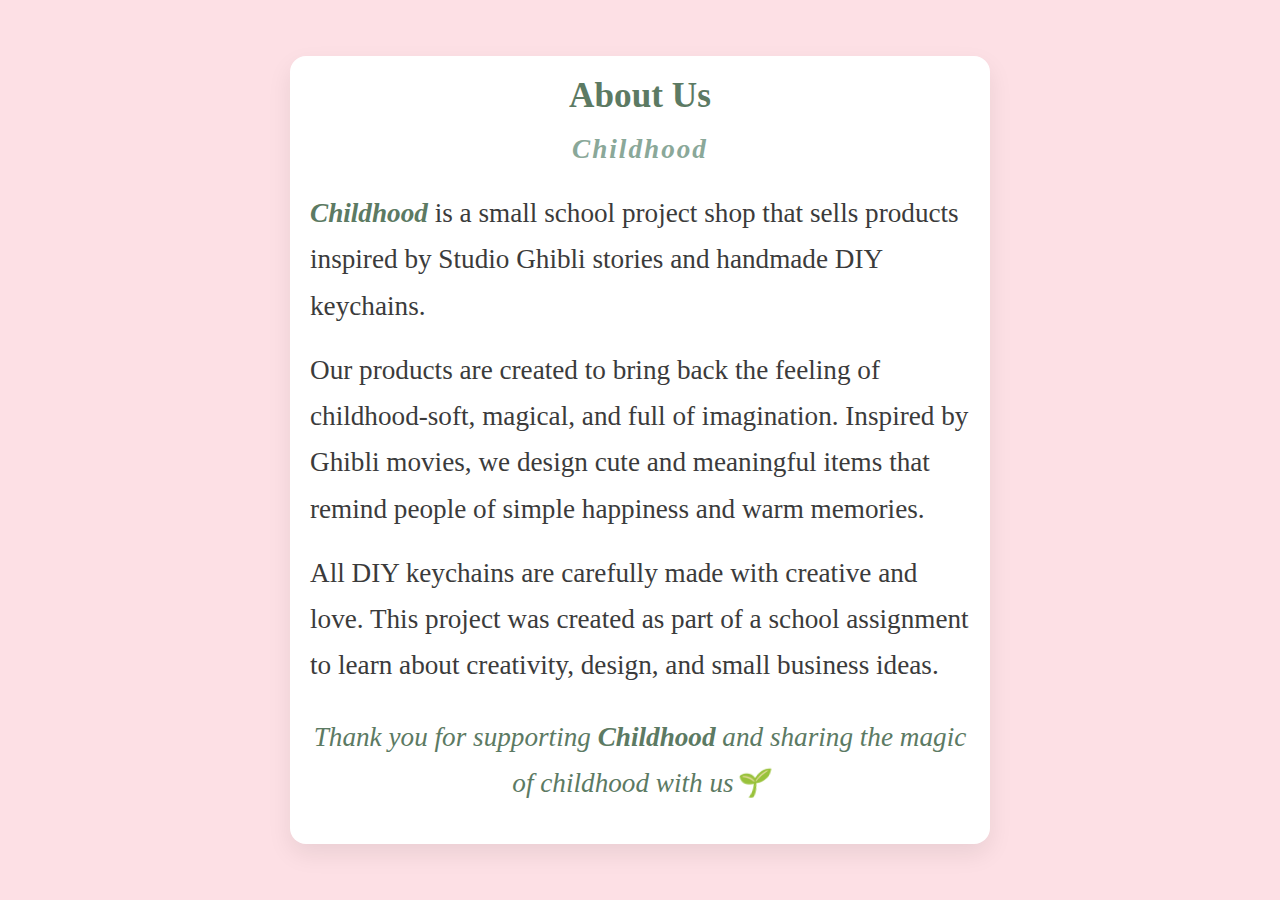
<file: About.html>
<!DOCTYPE html>
<html lang="en">

<head>
    <title>About Us</title>
    <link rel="stylesheet" href="About.css">
</head>

<body>

    <section class="about">
        <div class="about-container">
            <h1>About Us</h1>
            <p class="shop-name">Childhood</p>

            <p>
                <Strong style="font-style: italic;color: #5c7a63">Childhood</Strong> is a small school project shop that
                sells products inspired by Studio Ghibli stories and handmade DIY keychains.
            </p>

            <p>
                Our products are created to bring back the feeling of childhood-soft, magical, and full of imagination.
                Inspired by Ghibli movies,
                we design cute and meaningful items that remind people of simple happiness
                and warm memories.
            </p>

            <p>
                All DIY keychains are carefully made with creative and love. This project was created as part of a
                school assignment to learn about
                creativity, design, and small business ideas.
            </p>

            <p class="thank-you">
                Thank you for supporting <strong>Childhood</strong> and sharing the magic of
                childhood with us🌱
            </p>
        </div>
    </section>

</body>

</html>
</file>
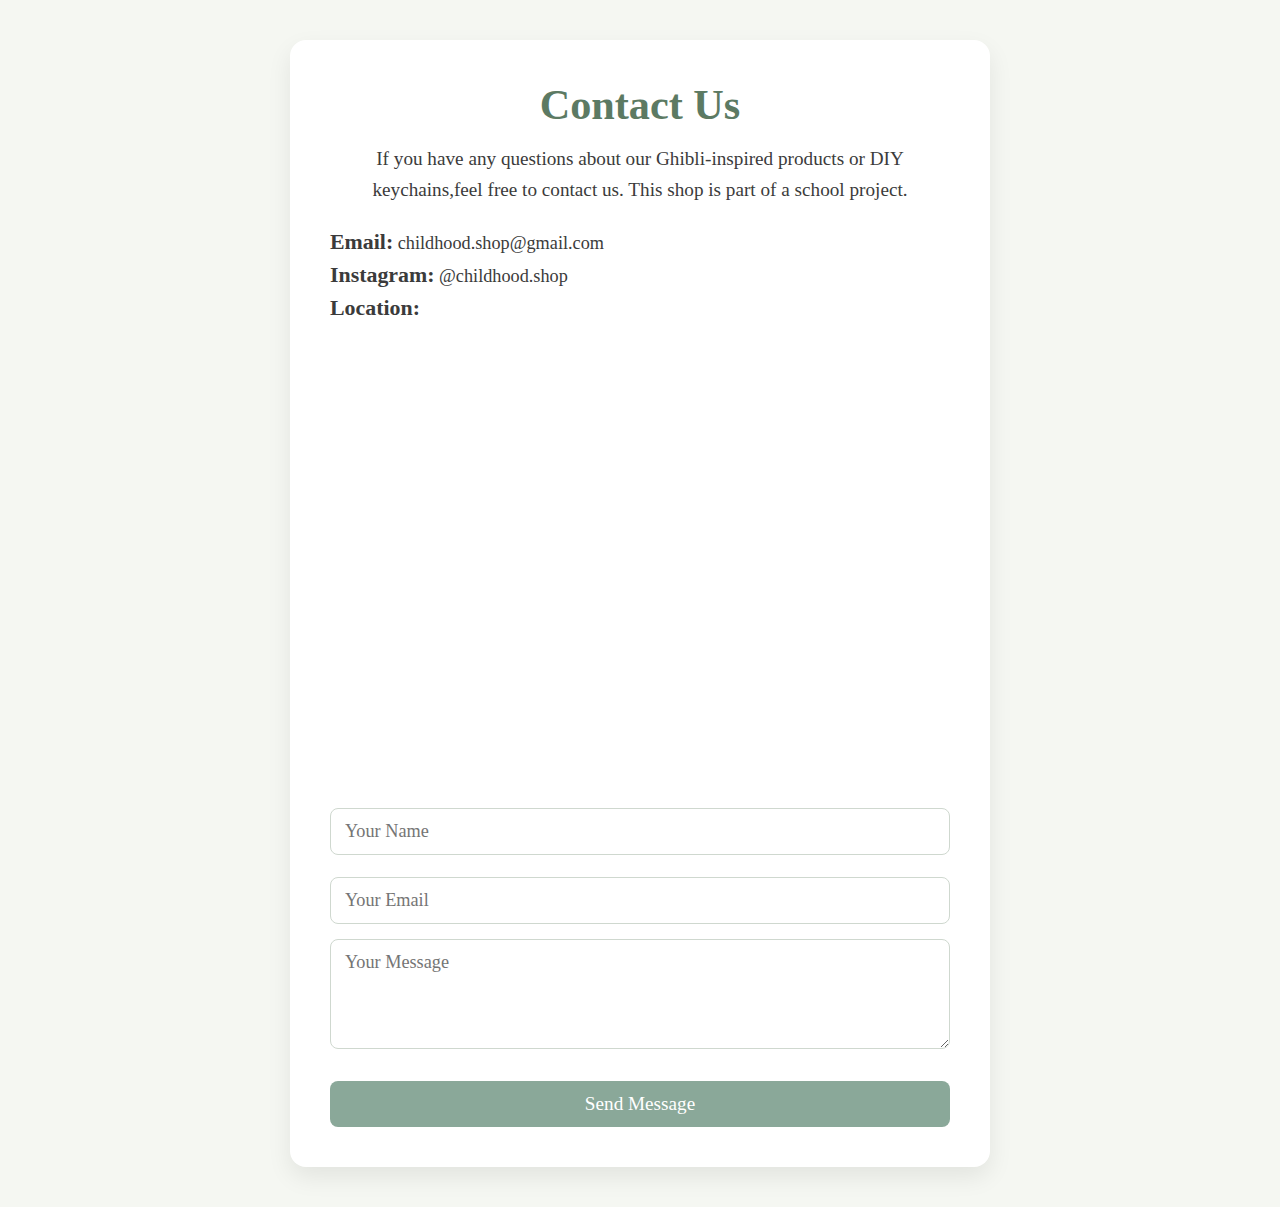
<file: Contact.html>
<!DOCTYPE html>
<html lang="en">

<head>
    <meta charset="UTF-8">
    <title>Contact Us | Childhood</title>
    <link rel="stylesheet" href="Contact.css">
</head>

<body>

    <section class="contact">
        <div class="contact-container">
            <h1>Contact Us</h1>
            <p class="subtitle">
                If you have any questions about our Ghibli-inspired products or DIY keychains,feel free to contact us.
                This shop is part of a school project.
            </p>

            <div class="contact-info">
                <p><strong>Email:</strong> childhood.shop@gmail.com</p>
                <p><strong>Instagram:</strong> @childhood.shop</p>
                <p><strong>Location:</strong> <iframe
                        src="https://www.google.com/maps/embed?pb=!1m18!1m12!1m3!1d1991052.673330225!2d101.79466331423716!3d12.922193708533916!2m3!1f0!2f0!3f0!3m2!1i1024!2i768!4f13.1!3m3!1m2!1s0x310539b6f12b360d%3A0xc252532b6e35e364!2sBattambang%20Province!5e0!3m2!1sen!2skh!4v1767683549029!5m2!1sen!2skh"
                        width="600" height="450" style="border:0;" allowfullscreen="" loading="lazy"
                        referrerpolicy="no-referrer-when-downgrade">Battambang Province</iframe></p>
            </div>

            <form class="contact-form">
                <input type="text" placeholder="Your Name" required>
                <input type="email" placeholder="Your Email" required>
                <textarea placeholder="Your Message" rows="4" required></textarea>
                <button type="submit">Send Message</button>
            </form>
        </div>
    </section>

</body>

</html>
</file>
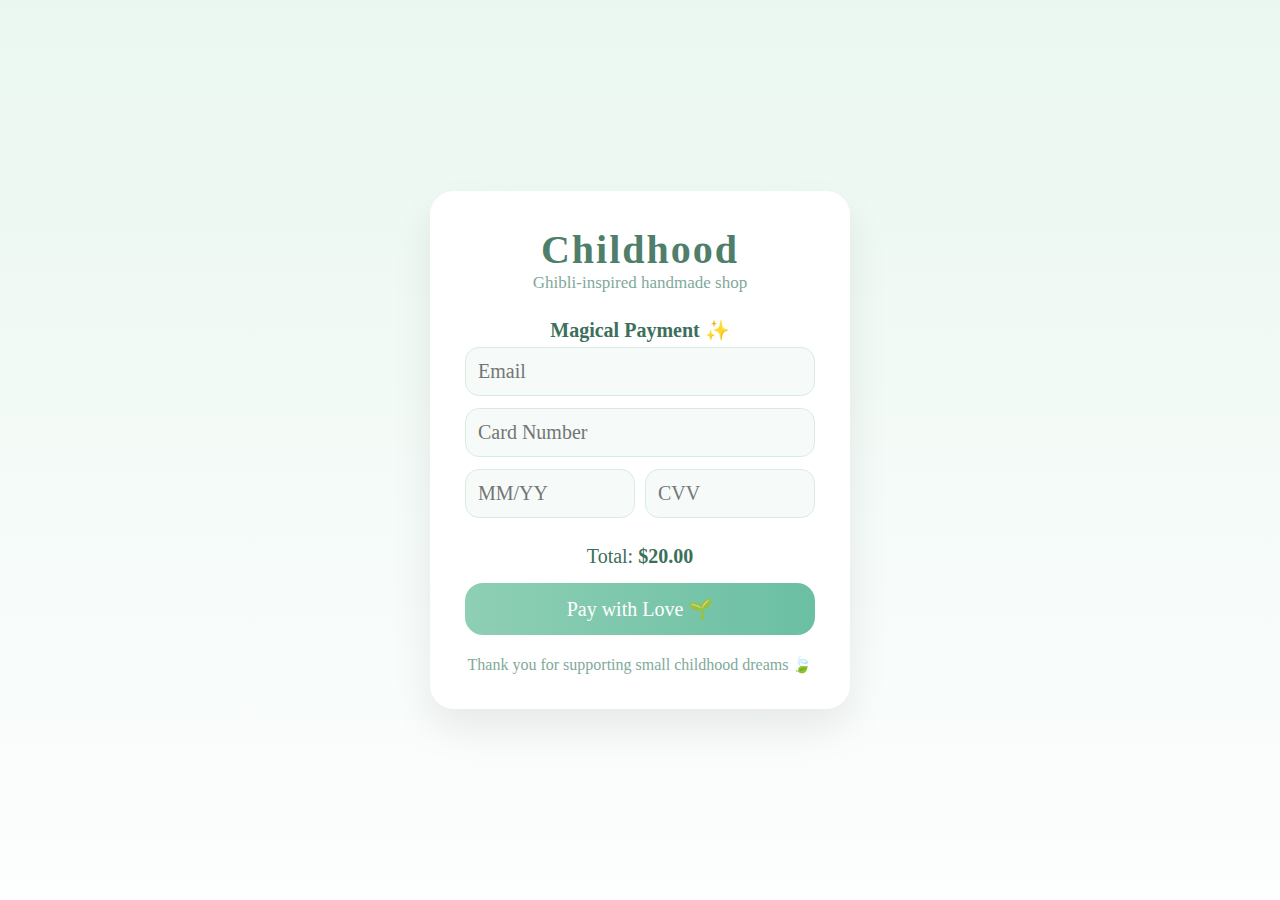
<file: Payment.html>
<!DOCTYPE html>
<html lang="en">
<head>
    <meta charset="UTF-8">
    <title>Payment | Childhood</title>
    <link rel="stylesheet" href="Payment.css">
</head>
<body>

<section class="payment-section">

    <div class="payment-card">

        <!-- Brand -->
        <div class="brand">
            <h1>Childhood</h1>
            <p>Ghibli-inspired handmade shop</p>
        </div>

        <!-- Payment Box -->
        <div class="payment-box">
            <h2>Magical Payment ✨</h2>
            <form>
                <input type="email" placeholder="Email">
                <input type="text" placeholder="Card Number">

                <div class="row">
                    <input type="text" placeholder="MM/YY">
                    <input type="text" placeholder="CVV">
                </div>

                <p class="total">Total: <strong>$20.00</strong></p>

                <button>Pay with Love 🌱</button>
            </form>
        </div>

        <!-- Cute footer text -->
        <p class="footer-text">
            Thank you for supporting small childhood dreams 🍃
        </p>

    </div>

</section>

</body>
</html>
</file>
<file: Payment.css>
* {
    margin: 0;
    padding: 0;
    box-sizing: border-box;
    font-family: 'AKbalthom KhmerHand';
    font-size: 20px;
}

/* Background */
body {
    background: linear-gradient(180deg, #eaf7f0, #fdfefe);
}

/* Section */
.payment-section {
    min-height: 100vh;
    display: flex;
    justify-content: center;
    align-items: center;
}

/* Main card (laptop size) */
.payment-card {
    max-width: 1366px;
    width: 420px;
    background: #ffffff;
    padding: 35px;
    border-radius: 24px;
    box-shadow: 0 20px 40px rgba(0,0,0,0.08);
    text-align: center;
}

/* Brand */
.brand h1 {
    color: #4f7f6a;
    font-size: 2rem;
    letter-spacing: 2px;
}

.brand p {
    font-size: 0.85rem;
    color: #7fa99b;
    margin-bottom: 25px;
}

/* Payment box */
.payment-box h2 {
    color: #3d6f5a;
    margin-bottom: 5px;
}

/* Inputs */
.payment-box input {
    width: 100%;
    padding: 12px;
    margin-bottom: 12px;
    border-radius: 14px;
    border: 1px solid #d8ebe3;
    background-color: #f6fbf9;
}

.row {
    display: flex;
    gap: 10px;
}

/* Total */
.total {
    margin: 15px 0;
    color: #3d6f5a;
}

/* Button */
button {
    width: 100%;
    padding: 14px;
    background: linear-gradient(90deg, #8ecfb5, #6bbfa3);
    border: none;
    border-radius: 18px;
    color: white;
    font-size: 1rem;
    cursor: pointer;
    transition: transform 0.2s ease;
}

button:hover {
    transform: translateY(-2px);
}

/* Footer text */
.footer-text {
    margin-top: 20px;
    font-size: 0.8rem;
    color: #7fa99b;
}
</file>
<file: About.css>
/* Reset */
* {
    margin: 0;
    padding: 0;
    box-sizing: border-box;
    font-family: "Segoe UI";
}

/* Page background */
body {
    background-color: #fde0e5;
    color: #3b3b3b;
}

/* About section */
.about {
    min-height: 100vh;
    display: flex;
    justify-content: center;
    align-items: center;
    padding: 40px 20px;
}

/* Content box */
.about-container {
    background: #ffffff;
    max-width: 700px;
    padding: 20px;
    border-radius: 16px;
    box-shadow: 0 10px 25px rgba(0, 0, 0, 0.08);
}

/* Title */
.about-container h1 {
    text-align: center;
    font-size: 2.2rem;
    margin-bottom: 10px;
    color: #5c7a63;
}

/* Shop name */
.shop-name {
    text-align: center;
    letter-spacing: 2px;
    margin-bottom: 25px;
    color: #8aa899;
    font-style: italic;
    font-family: 'AKbalthom KhmerHand';
    font-weight: 600;
}

/* Paragraphs */
.about-container p {
    font-size: 1.7rem;
    line-height: 1.7;
    margin-bottom: 18px;
    font-family: 'Gabriola';
}

/* Thank you text */
.thank-you {
    text-align: center;
    margin-top: 25px;
    font-style: italic;
    color: #5c7a63;
}
</file>
<file: Contact.css>
/* Reset */
* {
    margin: 0;
    padding: 0;
    box-sizing: border-box;
    font-family: "AKbalthom KhmerHand";
    font-size: larger;
}

/* Background */
body {
    background-color: #f5f7f2;
    color: #3b3b3b;
}

/* Section */
.contact {
    min-height: 100vh;
    display: flex;
    justify-content: center;
    align-items: center;
    padding: 40px 20px;
}

/* Container */
.contact-container {
    background: #ffffff;
    max-width: 700px;
    width: 100%;
    padding: 40px;
    border-radius: 16px;
    box-shadow: 0 10px 25px rgba(0, 0, 0, 0.08);
}

/* Title */
.contact-container h1 {
    text-align: center;
    font-size: 2.2rem;
    margin-bottom: 15px;
    color: #5c7a63;
}

/* Subtitle */
.subtitle {
    text-align: center;
    font-size: 1rem;
    margin-bottom: 25px;
    line-height: 1.6;
}

/* Contact info */
.contact-info {
    margin-bottom: 25px;
}

.contact-info p {
    margin-bottom: 8px;
    font-size: 0.95rem;
}

/* Form */
.contact-form input,
.contact-form textarea {
    width: 100%;
    padding: 12px 14px;
    margin-bottom: 15px;
    border: 1px solid #cfd8cf;
    border-radius: 8px;
    font-size: 0.95rem;
}

.contact-form input:focus,
.contact-form textarea:focus {
    outline: none;
    border-color: #8aa899;
}

/* Button */
.contact-form button {
    width: 100%;
    padding: 12px;
    background-color: #8aa899;
    border: none;
    border-radius: 8px;
    font-size: 1rem;
    color: #ffffff;
    cursor: pointer;
    transition: 0.3s ease;
}

.contact-form button:hover {
    background-color: #5c7a63;
}
</file>
